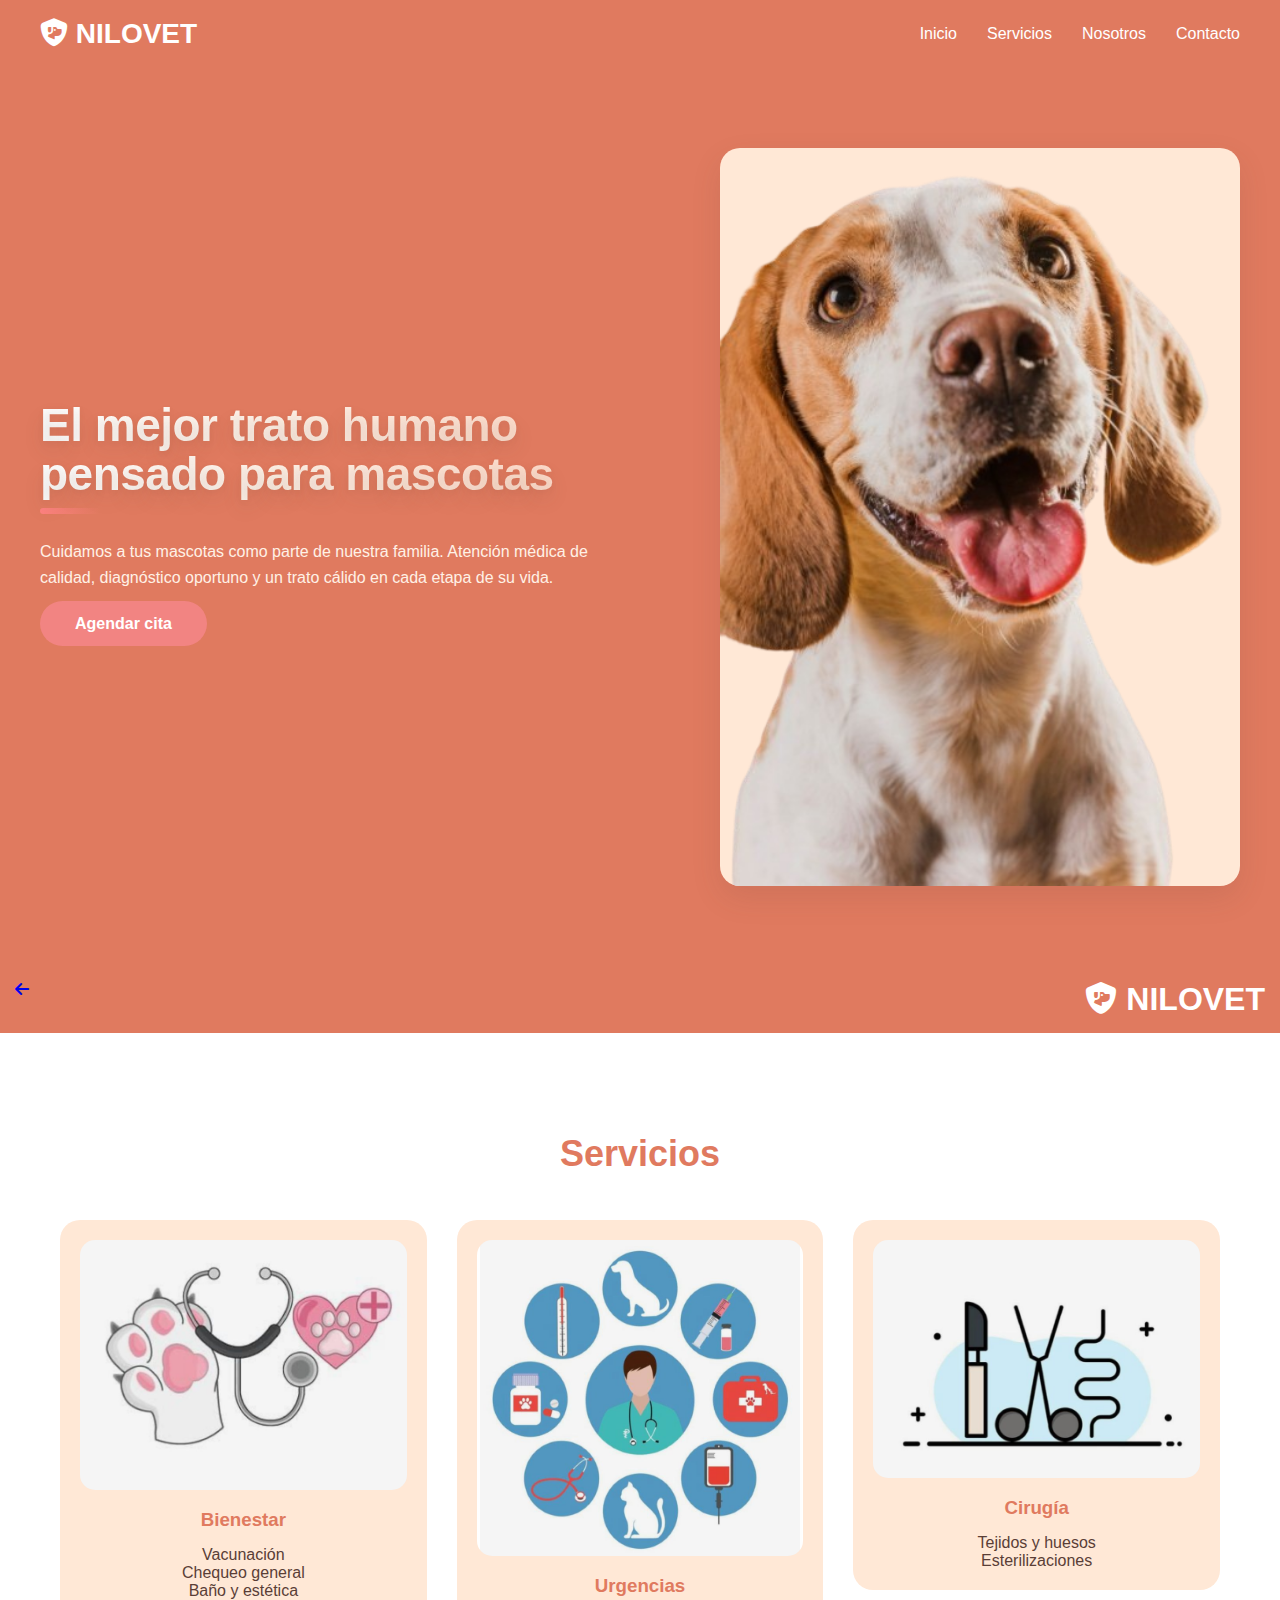
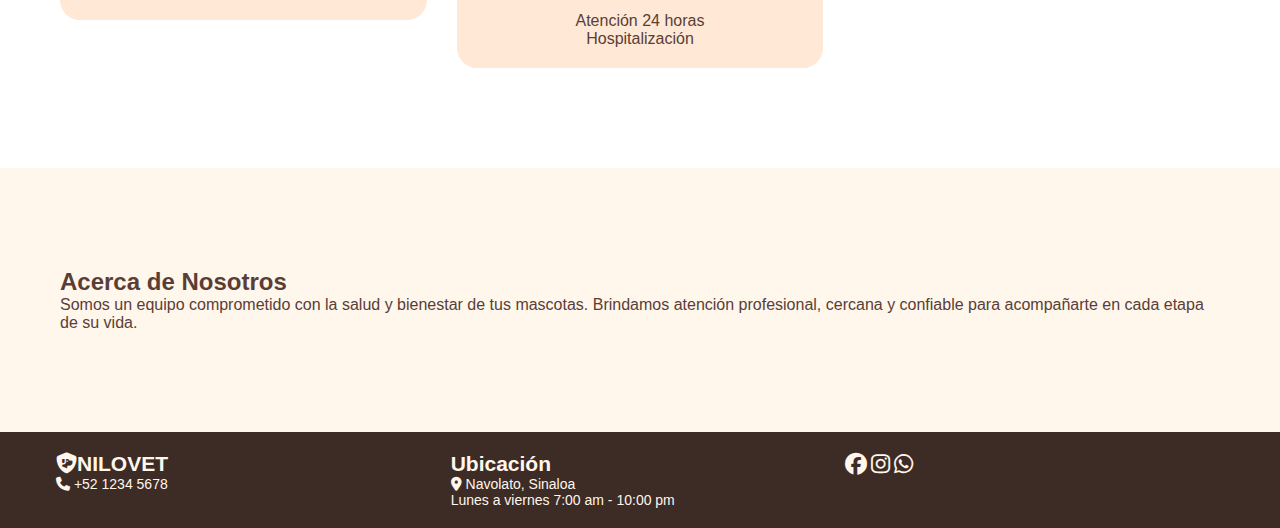
<file: index.html>
<!DOCTYPE html>
<html lang="es">

<head>
    <meta charset="UTF-8">
    <meta name="viewport" content="width=device-width, initial-scale=1.0">
    <title>Veterinaria</title>

    <link rel="stylesheet" href="styles.css">
    <script src="script.js"></script>
    <link rel="stylesheet" href="https://cdnjs.cloudflare.com/ajax/libs/font-awesome/6.5.2/css/all.min.css">
</head>

<body>

    <header id="inicio">

        <div class="menu container">
            <a href="#" class="logo"><i class="fa-solid fa-shield-dog"></i> NILOVET</a>

            <nav class="navbar">
                <ul>
                    <li><a href="#" data-section="inicio">Inicio</a></li>
                    <li><a href="#" data-section="servicios">Servicios</a></li>
                    <li><a href="#" data-section="nosotros">Nosotros</a></li>
                    <li><a href="#" data-section="contacto">Contacto</a></li>
                </ul>
            </nav>
        </div>

        <div class="header-content container">
            <div class="header-txt">
                <h1>El mejor trato humano pensado para mascotas</h1>
                <p>
                    Cuidamos a tus mascotas como parte de nuestra familia.
                    Atención médica de calidad, diagnóstico oportuno y un trato cálido
                    en cada etapa de su vida.
                </p>
                <a href="#" class="btn-1">Agendar cita </a>
            </div>

            <div class="header-hero">
                <img src="paginai/vete.png" alt="Veterinaria">
            </div>
        </div>

    </header>

    <header class="top-bar">
        <a href="#" class="back"><i class="fa-solid fa-arrow-left"></i></a>
        <h1><i class="fa-solid fa-shield-dog"></i> NILOVET</h1>
    </header>

    <div class="progress">
        <span class="step active">3</span>
        <div>
            <p class="small">Nueva cita</p>
            <h2>Tus datos</h2>
        </div>
    </div>

    <section class="form-container">
        <form id="form-cita">

            <label>Correo</label>
            <input type="email" required>

            <label>Nombre</label>
            <input type="text" placeholder="Nombre" required>

            <label>Apellido</label>
            <input type="text" placeholder="Apellido" required>

            <label>Teléfono</label>
            <div class="phone-group">
                <input type="text" value="+52" disabled>
                <input type="tel" placeholder="1234567890" required>
            </div>

            <button class="btn-login">
                <i class="fa-solid fa-paper-plane"></i> Enviar
            </button>
        </form>
    </section>

    <section class="information" id="servicios">
        <div class="information-content container">

            <h1 class="section-title">Servicios</h1>

            <div class="information-box">
                <div class="Servicios">
                    <div class="card">
                        <img src="paginai/01.jpg" alt="">
                        <h3>Bienestar</h3>
                        <ul>
                            <li>Vacunación</li>
                            <li>Chequeo general</li>
                            <li>Baño y estética</li>
                        </ul>
                    </div>
                </div>

                <div class="Servicios">
                    <div class="card">
                        <img src="paginai/02.jpg" alt="">
                        <h3>Urgencias</h3>
                        <ul>
                            <li>Atención 24 horas</li>
                            <li>Hospitalización</li>
                        </ul>
                    </div>
                </div>

                <div class="Servicios">
                    <div class="card">
                        <img src="paginai/03.jpg" alt="">
                        <h3>Cirugía</h3>
                        <ul>
                            <li>Tejidos y huesos</li>
                            <li>Esterilizaciones</li>
                        </ul>
                    </div>
                </div>
            </div>

        </div>
    </section>



    <section class="general" id="nosotros">
        <div class="general-content container">
            <div class="general-txt">
                <h2>Acerca de Nosotros</h2>
                <p>
                    Somos un equipo comprometido con la salud y bienestar de tus mascotas.
                    Brindamos atención profesional, cercana y confiable para acompañarte
                    en cada etapa de su vida.
                </p>
            </div>
        </div>
    </section>

    <section class="Conctacto-Dr" id="contacto">
        <div class="Conctacto-Dr-content container">

            <div class="card">
                <img src="paginai/vet.jpeg" alt="" class="card-img">

                <div class="card-info">
                    <h2>Dra. Nataly Inzunza</h2>
                    <h3>
                        <p class="profesion">Médica Veterinaria Zootecnista</p>
                    </h3>


                    <p class="descripcion">
                        Apasionada por el bienestar animal, dedicada a brindar un servicio cercano, profesional y de
                        confianza.
                    </p>

                    <ul class="servicios">
                        <li>Consulta general</li><br>

                        <li>Vacunación y desparasitación</li><br>

                        <li>Limpieza dental</li><br>

                        <li>Atención a cachorros</li><br>

                    </ul>

                    <div class="contacto">
                        <p><i class="fa-solid fa-phone"></i> Tel: 123-456-7890</p><br>

                        <p><i class="fas fa-envelope"></i> natalyinzunza@gmail.com</p>
                    </div>
                </div>
            </div>
    </section>

    <footer id="contacto">
        <div class="footer-content container">
            <div>
                <h2><i class="fa-solid fa-shield-dog"></i>NILOVET</h2>
                <p><i class="fa-solid fa-phone"></i> +52 1234 5678</p>
            </div>

            <div>
                <h2>Ubicación</h2>
                <p><i class="fa-solid fa-location-dot"></i> Navolato, Sinaloa</p>
                <p class="horario">Lunes a viernes 7:00 am - 10:00 pm</p>
            </div>

            <div class="social-icons">
                <a href="#"><i class="fab fa-facebook"></i></a>
                <a href="#"><i class="fab fa-instagram"></i></a>
                <a href="#"><i class="fab fa-whatsapp"></i></a>
            </div>
        </div>
    </footer>


</body>


</html>
</file>
<file: styles.css>
* {
    margin: 0;
    padding: 0;
    box-sizing: border-box;
    font-family: "Poppins", sans-serif;
}

html,
body {
    height: 100%;
}

body {
    min-height: 100vh;
    display: flex;
    flex-direction: column;
    background: #FFF6EC;
    color: #5A3E36;
}

.container {
    max-width: 1200px;
    margin: auto;
    padding: 20px;
}

header#inicio {
    background: #E07A5F;
}

.menu {
    display: flex;
    justify-content: space-between;
    align-items: center;
    padding: 18px 0;
}

.logo {
    color: #fff;
    font-size: 28px;
    font-weight: 700;
    text-decoration: none;
}

.navbar ul {
    display: flex;
    gap: 30px;
    list-style: none;
}

.navbar a {
    color: #fff;
    text-decoration: none;
    font-weight: 500;
}

.navbar a:hover {
    color: #FFE8D6;
}

.header-content {
    display: grid;
    grid-template-columns: 1fr 1fr;
    align-items: center;
    padding: 80px 0;
}

.header-txt h1 {
    font-size: 56px;
    font-weight: 800;
    line-height: 1.05;
    letter-spacing: -0.5px;
    margin-bottom: 12px;
    font-size: 46px;
    color: #fff;
    background: linear-gradient(90deg, #FFFFFF 0%, #FFF1E6 40%, #FFD6C3 100%);
    -webkit-background-clip: text;
    -webkit-text-fill-color: transparent;
    color: transparent;
    text-shadow: 0 10px 20px rgba(90, 62, 54, 0.12), 0 2px 6px rgba(90, 62, 54, 0.06);
}

.header-txt h1::after {
    content: "";
    display: block;
    width: 90px;
    height: 8px;
    margin-top: 14px;
    border-radius: 6px;
    background: linear-gradient(90deg, rgba(255, 130, 130, 0.95), rgba(224, 122, 95, 0.95));
}

.header-txt h1 .highlight {
    background: linear-gradient(90deg, #FFB199, #E07A5F);
    -webkit-background-clip: text;
    -webkit-text-fill-color: transparent;
}


.header-txt p {
    margin: 25px 0;
    color: #FFF1E6;
    line-height: 1.6;
}

.btn-1 {
    background: #F28482;
    color: #fff;
    padding: 14px 35px;
    border-radius: 30px;
    text-decoration: none;
    font-weight: 600;
}

.btn-1:hover {
    background: #E3645A;
}

.top-bar,
.progress,
.form-container {
    display: none;
}

.top-bar {
    background: #E07A5F;
    color: #fff;
    padding: 15px;
    display: flex;
    justify-content: space-between;
}

.form-container {
    background: #fff;
    max-width: 520px;
    margin: 40px auto;
    padding: 30px;
    border-radius: 20px;
}

.form-container input {
    width: 100%;
    padding: 12px;
    margin-top: 6px;
    border-radius: 10px;
    border: 1px solid #ddd;
}

.phone-group {
    display: flex;
    gap: 10px;
}

.btn-login {
    width: 100%;
    margin-top: 25px;
    padding: 14px;
    background: #E07A5F;
    border: none;
    border-radius: 30px;
    color: #fff;
    cursor: pointer;
}

.information {
    background: #fff;
    padding: 80px 0;
}

.section-title {
    text-align: center;
    font-size: 36px;
    color: #E07A5F;
    margin-bottom: 45px;
}

.information-box {
    display: grid;
    grid-template-columns: repeat(auto-fit, minmax(260px, 1fr));
    gap: 30px;
}

.card {
    background: #FFE8D6;
    border-radius: 20px;
    padding: 20px;
    text-align: center;
}

.card img {
    width: 100%;
    border-radius: 15px;
}

.card h3 {
    color: #E07A5F;
    margin: 15px 0;
}


.information ul,
.servicios {
    list-style: none;
    padding: 0;
}

.general {
    padding: 80px 0;
}

.Conctacto-Dr {
    display: none;
    padding: 80px 0;
}

.Conctacto-Dr .card {
    display: grid;
    grid-template-columns: 1fr 2fr;
    gap: 30px;
}

.card-img {
    width: 100%;
    border-radius: 20px;
}

footer {
    margin-top: auto;
    background: #3D2B26;
    color: #FFF6EC;
    padding: 20px 0;
    /* reducido */
    font-size: 14px;
    /* texto más pequeño */
}

.footer-content {
    display: grid;
    grid-template-columns: repeat(auto-fit, minmax(180px, 1fr));
    gap: 16px;
    /* menor espacio entre columnas */
    align-items: start;
    padding: 0 16px;
}

.social-icons a {
    color: #FFF6EC;
    font-size: 18px;
    /* íconos un poco más pequeños */
}

.social-icons a {
    color: #FFF6EC;
    font-size: 22px;
}


@media (max-width: 768px) {
    .header-content {
        grid-template-columns: 1fr;
        text-align: center;
    }

    .Conctacto-Dr .card {
        grid-template-columns: 1fr;
        text-align: center;
    }
}

.header-hero {
    width: 100%;
    max-width: 520px;
    margin-left: auto;
    border-radius: 20px;
    overflow: hidden;
    background-color: #FFE8D6;
    box-shadow: 0 12px 30px rgba(90, 62, 54, 0.12);
}

.header-hero img {
    display: block;
    width: 100%;
    height: 100%;
    min-height: 300px;
    object-fit: cover;
    object-position: center;
}


@media (max-width: 768px) {
    .header-hero {
        max-width: 100%;
        margin: 20px auto 0;
    }
}
  .header-txt h1::after {
        width: 60px;
        height: 6px;
        margin-top: 10px;
    }
</file>
